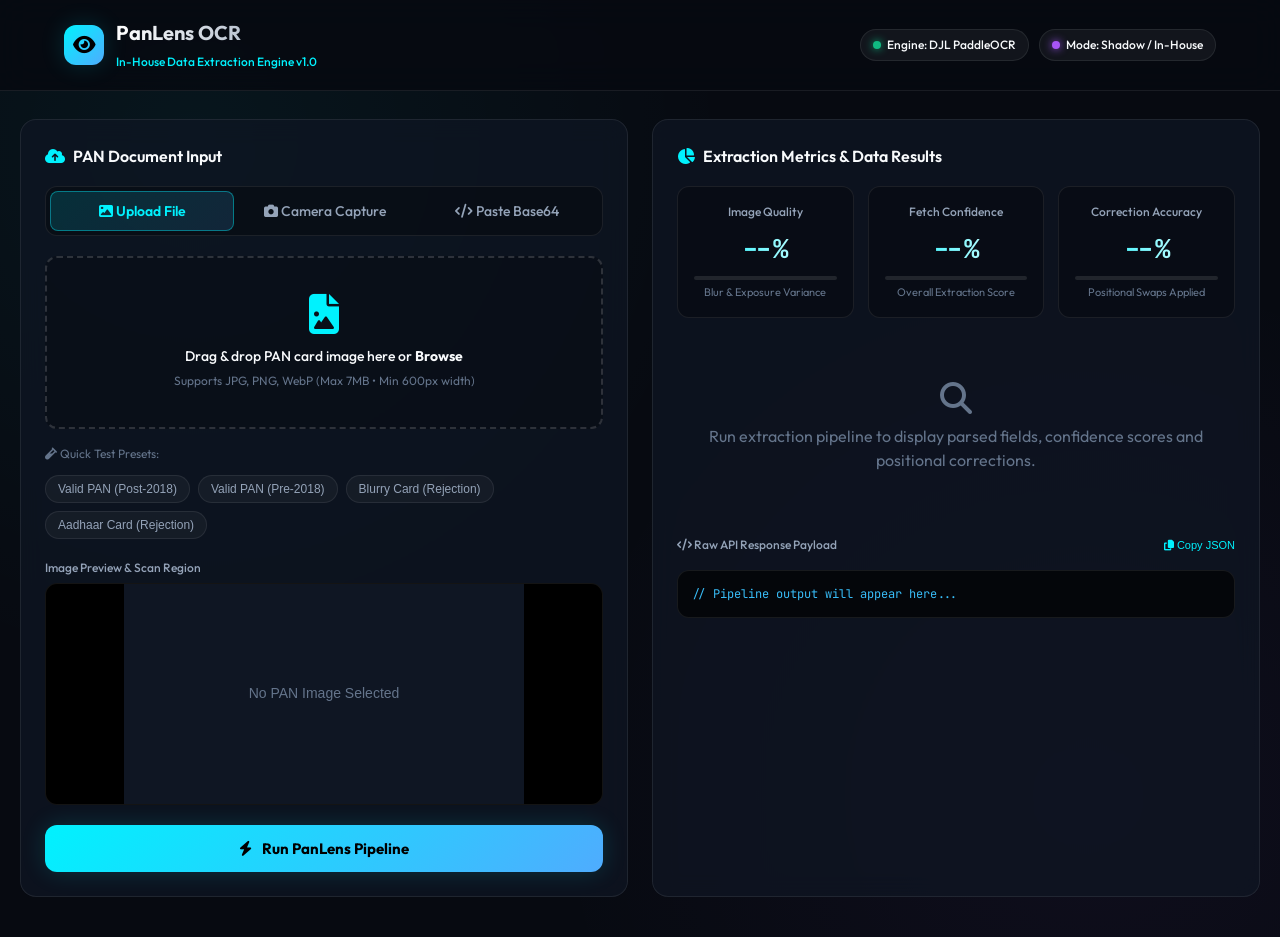
<file: index.html>
<!DOCTYPE html>
<html lang="en">
<head>
  <meta charset="UTF-8">
  <meta name="viewport" content="width=device-width, initial-scale=1.0">
  <title>PanLens OCR - In-House Data Extraction Engine</title>
  <link rel="stylesheet" href="styles.css">
  <link rel="stylesheet" href="https://cdnjs.cloudflare.com/ajax/libs/font-awesome/6.4.0/css/all.min.css">
</head>
<body>

  <!-- Top Navigation Navbar -->
  <header class="navbar">
    <div class="brand">
      <div class="brand-logo"><i class="fa-solid fa-eye"></i></div>
      <div class="brand-text">
        <h1>PanLens OCR</h1>
        <span>In-House Data Extraction Engine v1.0</span>
      </div>
    </div>
    <div class="nav-badges">
      <div class="badge">
        <span class="badge-dot dot-green"></span>
        <span>Engine: DJL PaddleOCR</span>
      </div>
      <div class="badge">
        <span class="badge-dot dot-purple"></span>
        <span id="modeDisplay">Mode: Shadow / In-House</span>
      </div>
    </div>
  </header>

  <main class="container">
    <div class="main-grid">
      
      <!-- Left Column: Input & Upload Controls -->
      <section class="glass-card">
        <h2 class="card-title">
          <i class="fa-solid fa-cloud-arrow-up"></i>
          PAN Document Input
        </h2>

        <!-- Tab Selector: File Upload vs Camera vs Base64 -->
        <div class="tabs">
          <button class="tab-btn active" id="tabUpload" onclick="switchTab('upload')">
            <i class="fa-solid fa-image"></i> Upload File
          </button>
          <button class="tab-btn" id="tabCamera" onclick="switchTab('camera')">
            <i class="fa-solid fa-camera"></i> Camera Capture
          </button>
          <button class="tab-btn" id="tabBase64" onclick="switchTab('base64')">
            <i class="fa-solid fa-code"></i> Paste Base64
          </button>
        </div>

        <!-- Tab 1: Drag and Drop Area -->
        <div id="uploadView">
          <div class="dropzone" id="dropzone" onclick="document.getElementById('fileInput').click()">
            <i class="fa-solid fa-file-image dropzone-icon"></i>
            <div class="dropzone-text">
              <p>Drag & drop PAN card image here or <strong>Browse</strong></p>
              <span>Supports JPG, PNG, WebP (Max 7MB • Min 600px width)</span>
            </div>
            <input type="file" id="fileInput" class="file-input" accept="image/jpeg,image/png,image/webp" onchange="handleFileSelect(event)">
          </div>
        </div>

        <!-- Tab 2: Live Camera Capture Stream -->
        <div id="cameraView" style="display: none;">
          <div style="text-align: center; position: relative; background: #000; border-radius: var(--radius-md); overflow: hidden; border: 1px solid var(--border-color);">
            <video id="webcamVideo" autoplay playsinline style="width: 100%; max-height: 240px; object-fit: cover; display: block;"></video>
            <canvas id="cameraCanvas" style="display: none;"></canvas>
          </div>
          <div style="display: flex; gap: 8px; margin-top: 12px; justify-content: center;">
            <button id="startCameraBtn" class="preset-chip" onclick="startCamera()">
              <i class="fa-solid fa-video"></i> Start Camera
            </button>
            <button id="captureBtn" class="preset-chip" style="border-color: var(--primary-cyan); color: var(--primary-cyan);" onclick="capturePhoto()" disabled>
              <i class="fa-solid fa-camera-retro"></i> Capture Photo
            </button>
            <button id="stopCameraBtn" class="preset-chip" style="display: none;" onclick="stopCamera()">
              <i class="fa-solid fa-circle-stop"></i> Stop
            </button>
          </div>
        </div>

        <!-- Tab 3: Base64 Textarea Area -->
        <div id="base64View" style="display: none;">
          <div class="base64-container">
            <textarea id="base64Input" class="base64-input" placeholder="Paste raw base64 string or data:image/jpeg;base64,... here..." oninput="handleBase64Input()"></textarea>
            <div style="display: flex; justify-content: space-between; align-items: center;">
              <span id="charCount" style="font-size: 11px; color: var(--text-tertiary);">0 characters</span>
              <button onclick="pasteBase64FromClipboard()" style="background: transparent; border: none; color: var(--primary-cyan); font-size: 12px; cursor: pointer;">
                <i class="fa-solid fa-paste"></i> Paste from Clipboard
              </button>
            </div>
          </div>
        </div>

        <!-- Preset Test Cards -->
        <div class="preset-bar">
          <span class="preset-label"><i class="fa-solid fa-vial"></i> Quick Test Presets:</span>
          <button class="preset-chip" onclick="loadPreset('valid_new')">Valid PAN (Post-2018)</button>
          <button class="preset-chip" onclick="loadPreset('valid_old')">Valid PAN (Pre-2018)</button>
          <button class="preset-chip" onclick="loadPreset('blurry')">Blurry Card (Rejection)</button>
          <button class="preset-chip" onclick="loadPreset('aadhaar')">Aadhaar Card (Rejection)</button>
        </div>

        <!-- Image Preview Box -->
        <div style="margin-top: 20px;">
          <label style="font-size: 12px; color: var(--text-secondary); font-weight: 500; display: block; margin-bottom: 6px;">Image Preview & Scan Region</label>
          <div class="preview-container">
            <div class="scanner-line" id="scannerLine"></div>
            <img id="imagePreview" class="preview-img" src="data:image/svg+xml;utf8,<svg xmlns='http://www.w3.org/2000/svg' width='400' height='220' viewBox='0 0 400 220'><rect width='100%' height='100%' fill='%230f1623'/><text x='50%' y='50%' dominant-baseline='middle' text-anchor='middle' fill='%2364748b' font-family='sans-serif' font-size='14'>No PAN Image Selected</text></svg>" alt="Preview">
          </div>
        </div>

        <!-- Process Button -->
        <button id="processBtn" class="btn-action" onclick="runOcrExtraction()">
          <i class="fa-solid fa-bolt"></i> Run PanLens Pipeline
        </button>
      </section>

      <!-- Right Column: Analytics, Metrics & Extracted Results -->
      <section class="glass-card">
        <h2 class="card-title">
          <i class="fa-solid fa-chart-pie"></i>
          Extraction Metrics & Data Results
        </h2>

        <!-- Top 3 Percentage Gauges requested by User -->
        <div class="metrics-grid">
          <!-- 1. Image Quality Percentage -->
          <div class="metric-card">
            <div class="metric-header">Image Quality</div>
            <div class="metric-val" id="metricQuality">--%</div>
            <div class="progress-bar-bg">
              <div class="progress-bar-fill fill-cyan" id="fillQuality" style="width: 0%;"></div>
            </div>
            <div class="metric-subtext" id="subQuality">Blur & Exposure Variance</div>
          </div>

          <!-- 2. Fetch Extraction Percentage -->
          <div class="metric-card">
            <div class="metric-header">Fetch Confidence</div>
            <div class="metric-val" id="metricFetch">--%</div>
            <div class="progress-bar-bg">
              <div class="progress-bar-fill fill-emerald" id="fillFetch" style="width: 0%;"></div>
            </div>
            <div class="metric-subtext" id="subFetch">Overall Extraction Score</div>
          </div>

          <!-- 3. Character Correction Percentage -->
          <div class="metric-card">
            <div class="metric-header">Correction Accuracy</div>
            <div class="metric-val" id="metricCorrection">--%</div>
            <div class="progress-bar-bg">
              <div class="progress-bar-fill fill-purple" id="fillCorrection" style="width: 0%;"></div>
            </div>
            <div class="metric-subtext" id="subCorrection">Positional Swaps Applied</div>
          </div>
        </div>

        <!-- Success Result Data Rows -->
        <div id="resultsContainer" class="result-group">
          <div style="text-align: center; padding: 40px 0; color: var(--text-tertiary);">
            <i class="fa-solid fa-magnifying-glass" style="font-size: 32px; margin-bottom: 10px; display: block;"></i>
            Run extraction pipeline to display parsed fields, confidence scores and positional corrections.
          </div>
        </div>

        <!-- Rejection Banner (hidden by default) -->
        <div id="rejectionBanner" class="rejection-banner" style="display: none;">
          <i class="fa-solid fa-triangle-exclamation rejection-icon"></i>
          <div class="rejection-text">
            <h4 id="rejectionCode">REJECTED</h4>
            <p id="rejectionMessage">The submitted image could not be processed.</p>
          </div>
        </div>

        <!-- Raw JSON Inspector -->
        <div style="margin-top: 24px;">
          <div style="display: flex; justify-content: space-between; align-items: center;">
            <label style="font-size: 12px; color: var(--text-secondary); font-weight: 500;"><i class="fa-solid fa-code"></i> Raw API Response Payload</label>
            <button onclick="copyJsonResponse()" style="background: transparent; border: none; color: var(--primary-cyan); font-size: 11px; cursor: pointer;">
              <i class="fa-solid fa-copy"></i> Copy JSON
            </button>
          </div>
          <pre id="jsonViewer" class="json-viewer">// Pipeline output will appear here...</pre>
        </div>

      </section>

    </div>
  </main>

  <script src="app.js"></script>
</body>
</html>
</file>
<file: styles.css>
@import url('https://fonts.googleapis.com/css2?family=Inter:wght@300;400;500;600;700&family=JetBrains+Mono:wght@400;500;600&family=Outfit:wght@400;500;600;700&display=swap');

:root {
  --bg-main: #070a11;
  --bg-card: rgba(15, 22, 35, 0.75);
  --bg-card-hover: rgba(22, 32, 50, 0.85);
  --border-color: rgba(255, 255, 255, 0.08);
  --border-active: rgba(0, 242, 254, 0.4);
  
  --primary-cyan: #00f2fe;
  --primary-blue: #4facfe;
  --accent-purple: #a855f7;
  --status-emerald: #10b981;
  --status-amber: #f59e0b;
  --status-rose: #ef4444;

  --text-primary: #f8fafc;
  --text-secondary: #94a3b8;
  --text-tertiary: #64748b;

  --font-main: 'Outfit', 'Inter', sans-serif;
  --font-mono: 'JetBrains Mono', monospace;

  --radius-lg: 16px;
  --radius-md: 12px;
  --radius-sm: 8px;
  
  --shadow-glow: 0 0 25px rgba(0, 242, 254, 0.15);
  --transition-fast: all 0.2s ease;
  --transition-smooth: all 0.3s cubic-bezier(0.4, 0, 0.2, 1);
}

* {
  box-sizing: border-box;
  margin: 0;
  padding: 0;
}

body {
  background-color: var(--bg-main);
  background-image: 
    radial-gradient(circle at 15% 15%, rgba(0, 242, 254, 0.05) 0%, transparent 40%),
    radial-gradient(circle at 85% 85%, rgba(168, 85, 247, 0.05) 0%, transparent 40%);
  color: var(--text-primary);
  font-family: var(--font-main);
  min-height: 100vh;
  line-height: 1.5;
  padding-bottom: 40px;
}

/* Header Navbar */
.navbar {
  display: flex;
  justify-content: space-between;
  align-items: center;
  padding: 18px 5%;
  background: rgba(7, 10, 17, 0.85);
  backdrop-filter: blur(16px);
  border-bottom: 1px solid var(--border-color);
  position: sticky;
  top: 0;
  z-index: 100;
}

.brand {
  display: flex;
  align-items: center;
  gap: 12px;
}

.brand-logo {
  width: 40px;
  height: 40px;
  background: linear-gradient(135deg, var(--primary-cyan), var(--primary-blue));
  border-radius: var(--radius-md);
  display: flex;
  align-items: center;
  justify-content: center;
  font-weight: 700;
  font-size: 20px;
  color: #000;
  box-shadow: var(--shadow-glow);
}

.brand-text h1 {
  font-size: 20px;
  font-weight: 700;
  background: linear-gradient(90deg, #ffffff, #94a3b8);
  -webkit-background-clip: text;
  -webkit-text-fill-color: transparent;
}

.brand-text span {
  font-size: 12px;
  color: var(--primary-cyan);
  font-weight: 500;
}

.nav-badges {
  display: flex;
  gap: 10px;
  align-items: center;
}

.badge {
  padding: 6px 12px;
  border-radius: 20px;
  font-size: 12px;
  font-weight: 500;
  display: flex;
  align-items: center;
  gap: 6px;
  background: rgba(255, 255, 255, 0.05);
  border: 1px solid var(--border-color);
}

.badge-dot {
  width: 8px;
  height: 8px;
  border-radius: 50%;
}

.dot-green { background: var(--status-emerald); box-shadow: 0 0 8px var(--status-emerald); }
.dot-purple { background: var(--accent-purple); box-shadow: 0 0 8px var(--accent-purple); }

/* App Container Layout */
.container {
  max-width: 1350px;
  margin: 28px auto 0;
  padding: 0 20px;
}

/* Grid Layout */
.main-grid {
  display: grid;
  grid-template-columns: 1fr 1fr;
  gap: 24px;
}

@media (max-width: 1024px) {
  .main-grid {
    grid-template-columns: 1fr;
  }
}

/* Cards & Glassmorphism */
.glass-card {
  background: var(--bg-card);
  backdrop-filter: blur(12px);
  border: 1px solid var(--border-color);
  border-radius: var(--radius-lg);
  padding: 24px;
  transition: var(--transition-fast);
}

.glass-card:hover {
  border-color: var(--border-active);
}

.card-title {
  font-size: 16px;
  font-weight: 600;
  color: var(--text-primary);
  margin-bottom: 18px;
  display: flex;
  align-items: center;
  gap: 8px;
}

.card-title i {
  color: var(--primary-cyan);
}

/* Input Section Tabs */
.tabs {
  display: flex;
  background: rgba(0, 0, 0, 0.3);
  padding: 4px;
  border-radius: var(--radius-md);
  margin-bottom: 20px;
  border: 1px solid var(--border-color);
}

.tab-btn {
  flex: 1;
  padding: 10px;
  border: none;
  background: transparent;
  color: var(--text-secondary);
  font-family: var(--font-main);
  font-weight: 500;
  font-size: 14px;
  border-radius: var(--radius-sm);
  cursor: pointer;
  transition: var(--transition-fast);
}

.tab-btn.active {
  background: linear-gradient(135deg, rgba(0, 242, 254, 0.15), rgba(79, 172, 254, 0.15));
  color: var(--primary-cyan);
  border: 1px solid var(--border-active);
  font-weight: 600;
}

/* Dropzone */
.dropzone {
  border: 2px dashed rgba(255, 255, 255, 0.15);
  border-radius: var(--radius-md);
  padding: 36px 20px;
  text-align: center;
  cursor: pointer;
  transition: var(--transition-smooth);
  background: rgba(0, 0, 0, 0.2);
  position: relative;
}

.dropzone:hover, .dropzone.dragover {
  border-color: var(--primary-cyan);
  background: rgba(0, 242, 254, 0.04);
}

.dropzone-icon {
  font-size: 40px;
  color: var(--primary-cyan);
  margin-bottom: 12px;
}

.dropzone-text p {
  font-size: 14px;
  color: var(--text-primary);
  font-weight: 500;
}

.dropzone-text span {
  font-size: 12px;
  color: var(--text-tertiary);
}

.file-input {
  display: none;
}

/* Base64 Textarea */
.base64-container {
  display: flex;
  flex-direction: column;
  gap: 10px;
}

.base64-input {
  width: 100%;
  height: 140px;
  background: rgba(0, 0, 0, 0.4);
  border: 1px solid var(--border-color);
  border-radius: var(--radius-md);
  padding: 12px;
  color: var(--primary-cyan);
  font-family: var(--font-mono);
  font-size: 12px;
  resize: vertical;
  outline: none;
}

.base64-input:focus {
  border-color: var(--primary-cyan);
}

/* Presets bar */
.preset-bar {
  margin-top: 16px;
  display: flex;
  flex-wrap: wrap;
  gap: 8px;
  align-items: center;
}

.preset-label {
  font-size: 12px;
  color: var(--text-tertiary);
  width: 100%;
  margin-bottom: 4px;
}

.preset-chip {
  padding: 6px 12px;
  background: rgba(255, 255, 255, 0.04);
  border: 1px solid var(--border-color);
  border-radius: 20px;
  font-size: 12px;
  color: var(--text-secondary);
  cursor: pointer;
  transition: var(--transition-fast);
}

.preset-chip:hover {
  background: rgba(0, 242, 254, 0.1);
  color: var(--primary-cyan);
  border-color: var(--border-active);
}

/* Primary Action Button */
.btn-action {
  width: 100%;
  margin-top: 20px;
  padding: 14px;
  background: linear-gradient(135deg, var(--primary-cyan), var(--primary-blue));
  border: none;
  border-radius: var(--radius-md);
  color: #000;
  font-family: var(--font-main);
  font-weight: 700;
  font-size: 15px;
  cursor: pointer;
  display: flex;
  align-items: center;
  justify-content: center;
  gap: 10px;
  box-shadow: var(--shadow-glow);
  transition: var(--transition-smooth);
}

.btn-action:hover {
  transform: translateY(-2px);
  filter: brightness(1.1);
}

.btn-action:disabled {
  opacity: 0.5;
  cursor: not-allowed;
  transform: none;
}

/* Image Preview & Scanner Overlay */
.preview-container {
  position: relative;
  border-radius: var(--radius-md);
  overflow: hidden;
  border: 1px solid var(--border-color);
  background: #000;
  min-height: 220px;
  display: flex;
  align-items: center;
  justify-content: center;
}

.preview-img {
  max-width: 100%;
  max-height: 320px;
  object-fit: contain;
}

.scanner-line {
  position: absolute;
  top: 0;
  left: 0;
  width: 100%;
  height: 3px;
  background: linear-gradient(90deg, transparent, var(--primary-cyan), transparent);
  box-shadow: 0 0 15px var(--primary-cyan);
  display: none;
  animation: scan 2s infinite linear;
}

@keyframes scan {
  0% { top: 0; }
  50% { top: 100%; }
  100% { top: 0; }
}

/* Metric Percentages Grid */
.metrics-grid {
  display: grid;
  grid-template-columns: repeat(3, 1fr);
  gap: 14px;
  margin-bottom: 24px;
}

@media (max-width: 640px) {
  .metrics-grid {
    grid-template-columns: 1fr;
  }
}

.metric-card {
  background: rgba(0, 0, 0, 0.3);
  border: 1px solid var(--border-color);
  border-radius: var(--radius-md);
  padding: 16px;
  text-align: center;
  position: relative;
  overflow: hidden;
}

.metric-header {
  font-size: 12px;
  color: var(--text-secondary);
  font-weight: 500;
  margin-bottom: 8px;
}

.metric-val {
  font-size: 26px;
  font-weight: 700;
  font-family: var(--font-mono);
  background: linear-gradient(90deg, var(--primary-cyan), #ffffff);
  -webkit-background-clip: text;
  -webkit-text-fill-color: transparent;
}

.metric-subtext {
  font-size: 11px;
  color: var(--text-tertiary);
  margin-top: 4px;
}

/* Progress bar inside metric */
.progress-bar-bg {
  width: 100%;
  height: 4px;
  background: rgba(255, 255, 255, 0.1);
  border-radius: 4px;
  margin-top: 8px;
  overflow: hidden;
}

.progress-bar-fill {
  height: 100%;
  border-radius: 4px;
  transition: width 0.8s ease;
}

.fill-emerald { background: var(--status-emerald); }
.fill-cyan { background: var(--primary-cyan); }
.fill-amber { background: var(--status-amber); }
.fill-purple { background: var(--accent-purple); }

/* Result Details List */
.result-group {
  display: flex;
  flex-direction: column;
  gap: 12px;
}

.field-row {
  display: flex;
  justify-content: space-between;
  align-items: center;
  padding: 12px 16px;
  background: rgba(0, 0, 0, 0.25);
  border: 1px solid var(--border-color);
  border-radius: var(--radius-md);
}

.field-info {
  display: flex;
  flex-direction: column;
}

.field-label {
  font-size: 11px;
  color: var(--text-tertiary);
  text-transform: uppercase;
  letter-spacing: 0.5px;
}

.field-value {
  font-size: 15px;
  font-weight: 600;
  color: var(--text-primary);
  font-family: var(--font-mono);
}

.field-badge {
  font-size: 12px;
  padding: 4px 10px;
  border-radius: 12px;
  font-weight: 500;
  font-family: var(--font-mono);
}

.badge-success {
  background: rgba(16, 185, 129, 0.15);
  color: var(--status-emerald);
  border: 1px solid rgba(16, 185, 129, 0.3);
}

.badge-warning {
  background: rgba(245, 158, 11, 0.15);
  color: var(--status-amber);
  border: 1px solid rgba(245, 158, 11, 0.3);
}

.badge-danger {
  background: rgba(239, 68, 68, 0.15);
  color: var(--status-rose);
  border: 1px solid rgba(239, 68, 68, 0.3);
}

/* Rejection Card */
.rejection-banner {
  background: rgba(239, 68, 68, 0.1);
  border: 1px solid rgba(239, 68, 68, 0.3);
  border-radius: var(--radius-md);
  padding: 16px;
  display: flex;
  align-items: flex-start;
  gap: 14px;
  margin-top: 16px;
}

.rejection-icon {
  font-size: 24px;
  color: var(--status-rose);
}

.rejection-text h4 {
  font-size: 15px;
  color: var(--status-rose);
  font-weight: 600;
}

.rejection-text p {
  font-size: 13px;
  color: var(--text-secondary);
  margin-top: 2px;
}

/* JSON Inspector */
.json-viewer {
  background: #04060a;
  border: 1px solid var(--border-color);
  border-radius: var(--radius-md);
  padding: 14px;
  font-family: var(--font-mono);
  font-size: 12px;
  color: #38bdf8;
  max-height: 240px;
  overflow-y: auto;
  white-space: pre-wrap;
  margin-top: 16px;
}
</file>
